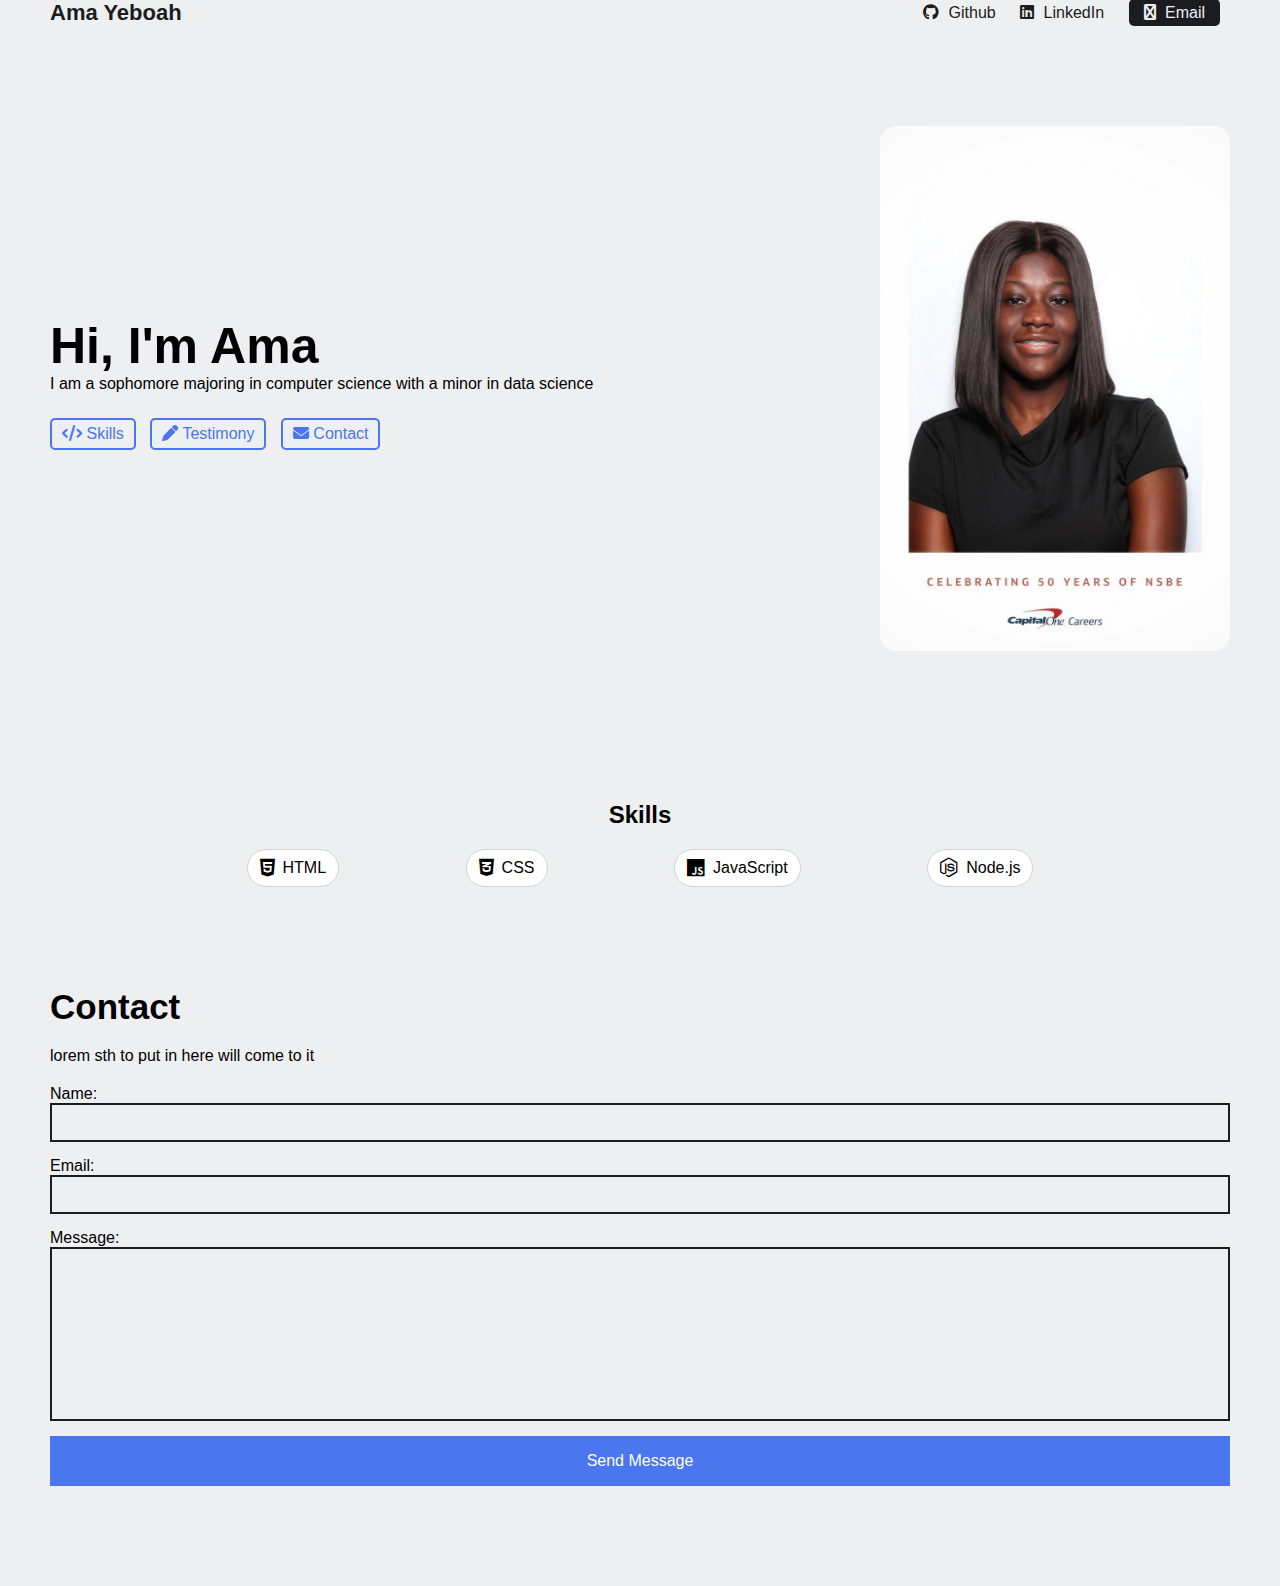
<file: html_css/portfolio_website/index.html>
<!DOCTYPE html>
<html lang="en">

<head>
    <meta charset="UTF-8">
    <meta name="viewport" content="width=device-width, initial-scale=1.0">
    <link rel="preconnect" href="https://fonts.googleapis.com">
    <link rel="preconnect" href="https://fonts.gstatic.com" crossorigin>

    <link href="https://fonts.googleapis.com/css2?family=Roboto:ital,wght@0,100..900;1,100..900&display=swap"
        rel="stylesheet">
    <link rel="stylesheet" href="https://cdnjs.cloudflare.com/ajax/libs/font-awesome/6.7.2/css/all.min.css"
        integrity="sha512-Evv84Mr4kqVGRNSgIGL/F/aIDqQb7xQ2vcrdIwxfjThSH8CSR7PBEakCr51Ck+w+/U6swU2Im1vVX0SVk9ABhg=="
        crossorigin="anonymous" referrerpolicy="no-referrer" />
    <link rel="stylesheet" href="styles.css">
    <title>Ama's Portfolio</title>
</head>

<body>

    <!-- NAVBAR -->
    <nav>
        <div class="left">
            <a href="/">Ama Yeboah</a>
        </div>

        <div class="right">
            <a href="http://github.com" target="_blank" rel="noopener noreferrer">
                <i class="fa-brands fa-github"></i>
                <span>Github</span>
            </a>

            <a href="http://linkedin.com" target="_blank" rel="noopener noreferrer">
                <i class="fa-brands fa-linkedin"></i>
                <span>LinkedIn</span>
            </a>

            <a href="mailto:apyeboah004@gmail.com">
                <i class="fa-brands fa-envelope"></i>
                <span>Email</span>

            </a>



        </div>

    </nav>


    <main>
        <!-- HERO SECTION -->
        <section class="hero-section">
            <div class="text">
                <h2>Hi, I'm Ama</h2>
                <p>I am a sophomore majoring in computer science with a minor in data science</p>

                <div class="links">
                    <a href="#skills">
                        <i class="fa-solid fa-code"></i>
                        <span>Skills</span>
                    </a>

                    <a href="#testimony">
                        <i class="fa-solid fa-pen"></i>
                        <span>Testimony</span>
                    </a>


                    <a href="#contact">
                        <i class="fa-solid fa-envelope"></i>
                        <span>Contact</span>
                    </a>
                </div>
            </div>


            <div class="headshot">
                <img src="image-me.webp" alt="Ama Yeboah's Headshot">
            </div>
        </section>


        <!-- SKILLS SECTION -->
        <section id="skills" class="skills-section">
            <h2>Skills</h2>
            <div class="skills-row">
                <div class="cell">
                    <i class="fab fa-html5"></i><span>HTML</span>
                </div>
                <div class="cell">
                    <i class="fab fa-css3-alt"></i><span>CSS</span>
                </div>
                <div class="cell">
                    <i class="fab fa-js"></i><span>JavaScript</span>
                </div>
                <div class="cell">
                    <i class="fab fa-node-js"></i><span>Node.js</span>
                </div>
            </div>
        </section>


        <!-- TESTIMONIALS SECTION chNGE THIS TO STH ELSEEEEEEE -->
        <section id="testimonials"></section>

        <!-- CONTACT  SECTION -->
        <section id="contact" class="contact-section">
            <h2>Contact</h2>

            <div class="group">
                <div class="text">
                    lorem sth to put in here will come to it

                </div>

                <form class="form">
                    <label for="name">Name:</label>
                    <input type="text" id="name">

                    <label for="email">Email:</label>
                    <input type="email" id="email">

                    <label for="message">Message:</label>
                    <textarea id="message" cols="30" rows="10"></textarea>

                    <button type="submit">Send Message</button>
                </form>
            </div>
        </section>



    </main>
</body>

</html>
</file>
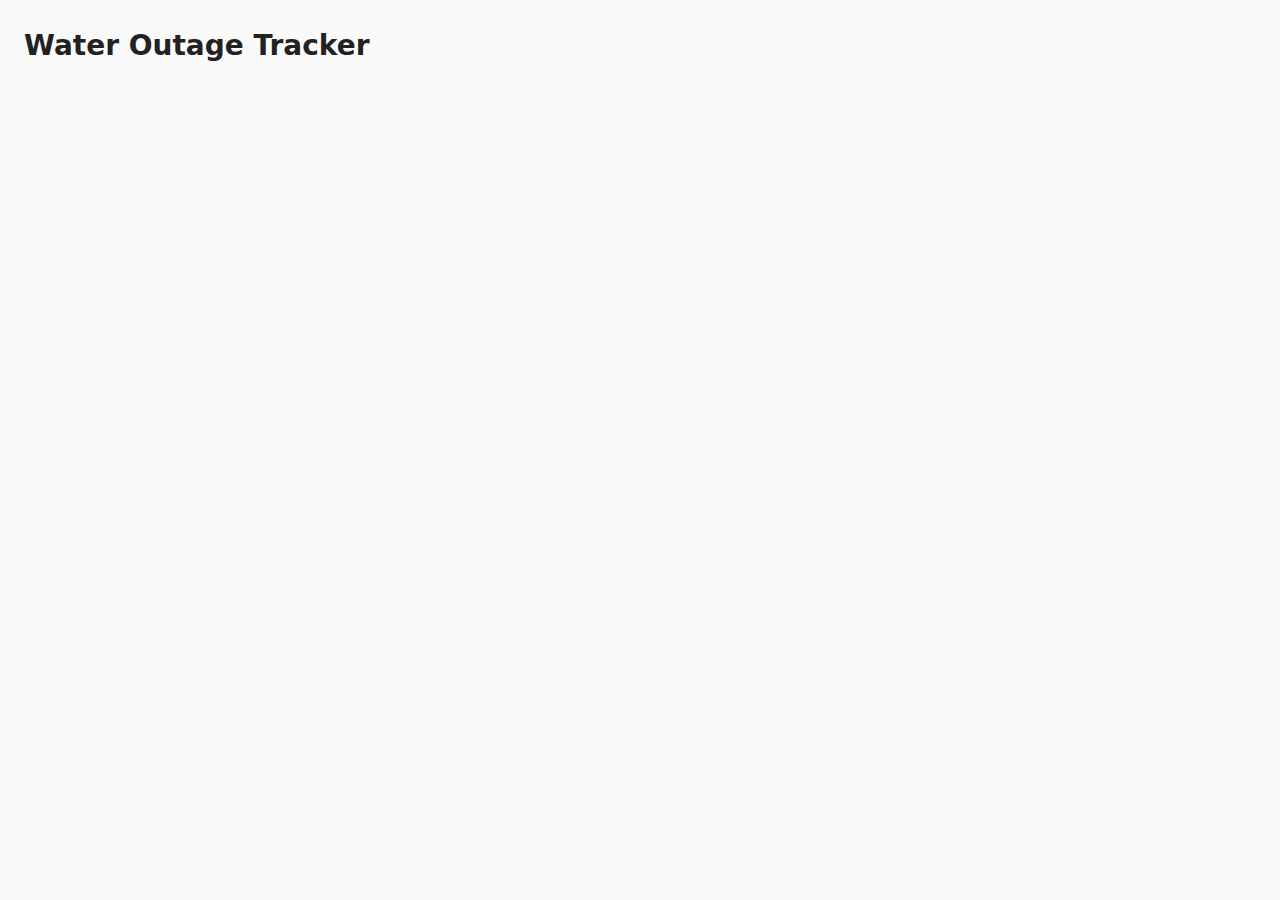
<file: python/water shortage tracker/wst.html>
<!DOCTYPE html>
<html>

<head>
  <title>Water Outage Tracker</title>
  <link rel="stylesheet" href="styles.css">
</head>
<script>
  function parseDT(dateStr, timeStr) {
    const [dd, mm, yyyy] = dateStr.split("/").map(Number);
    const [HH, MM, SS = 0] = timeStr.split(":").map(Number);
    return new Date(yyyy, mm - 1, dd, HH, MM, SS);
  }

  const csvUrl = "https://docs.google.com/spreadsheets/d/e/2PACX-1vQXwxLg1xqSAf85ki99Kke_e3pZPYfVSP2X8Y-v7Od8YesjrmSbyZAqudwYm3D0kP0tS6BclfAbdzOu/pub?output=csv";

  fetch(csvUrl)
    .then(response => response.text())
    .then(text => {
      const lines = text.trim().split("\n");
      const body = lines.slice(1);
      const items = [];
      body.forEach(line => {
        if (!line.trim()) return;
        const cols = line.split(",");
        const city = cols[2];
        const date = cols[3];
        const time = cols[4];
        items.push({ city, date, time, dt: parseDT(date, time) });
      });

      // Sort newest → oldest
      items.sort((a, b) => b.dt - a.dt);

      // Build HTML
      let html = "";
      items.forEach(it => {
        html += `<p>📍 ${it.city} — ${it.date} at ${it.time}</p>`;
      });
      document.getElementById("reports").innerHTML = html;
    });
</script>

<body>
  <h1>Water Outage Tracker</h1>
  <div id="reports">
    <!-- Reports will show up here -->
  </div>
</body>

</html>
</file>
<file: html_css/portfolio_website/styles.css>
/*global variables*/

:root {
    --text-color: #1a1c20;
    --link-color: #4a76ee;
    --background-color: #eeeff1;
}


 * {
    margin: 0;
    padding: 0;
    box-sizing: border-box;
}

html{
    scroll-behavior: smooth;
}

body{
    font-family: 'Poppins', sans-serif;
    background-color: var(--background-color);
    max-width: 1400px;
    margin: 0 auto;
   
}

a {
    color: var(--link-color);
    text-decoration: none;
}

/*navbar*/

nav {
    display : flex;
    justify-content: space-between;
    align-items: center;
    padding: 0 50px;
    height: 80 px;
}

nav .left a{
    color: var(--text-color);
    font-size: 22px;
    font-weight: 600;
}
nav .right a {
    color: var(--text-color);
    margin: 0 10px;
    
}

nav .right a:last-child{
    color:var(--background-color);
    background-color: var(--text-color);
    padding: 5px 15px;
    border-radius: 5px;
}
nav .right a span{
    margin-left: 5px;
}

/*section 1: hero-section*/
.hero-section {
  display: flex;
  justify-content: space-between;
  align-items: center;
  padding: 50px;
  margin : 50px 0;
  margin-bottom: 100px;
  gap : 40px;
}
.hero-section .text {
   flex: 5;
}

.hero-section .text links {
    margin-top: 25px;
}



.hero-section .text h2 {
    font-size: 50px;
}

.hero-section .text .links{
    margin-top: 25px;
}

.hero-section .text .links a{
    display: inline-block;
    padding: 5px 10px;
    border : 2px solid var(--link-color);
    border-radius: 5px;
    margin-right: 10px;
    margin-bottom: 10px;
    transition: .1s;

}
.hero-section .text .links a:hover {
    color: var(--text-color);
    border:2px solid var(--text-color);
}

.hero-section .headshot {
    flex: 2;
    display: flex;
    justify-content: right;
}
    
.hero-section .headshot img {
    width: 350px;
    border-radius: 16px;
}
.headshot img{
    width: 400px;
    height: auto;
}
 /* section 2: skills */
.skills-section {
  padding: 0 50px;   /* fixed: no space before px */
  margin-bottom: 100px;
}

.skills-section h2,
.skills-section .text {
  text-align: center;
}

/* ROW container — this targets your current HTML */
.skills-row {
  display: flex;
  justify-content: space-evenly;   /* spread across like a taskbar */
  align-items: center;
  flex-wrap: wrap;                 /* wrap on small screens */
  gap: 20px;                       /* space between pills */
  max-width: 1000px;
  margin: 20px auto 0;
}

/* Each pill/button */
.skills-row .cell {
  display: flex;
  flex-direction: row;             /* icon + text on one line */
  align-items: center;
  gap: 8px;
  padding: 8px 12px;
  border: 1.5px solid #d3d3d3;
  border-radius: 9999px;           /* pill shape */
  background: #fff;
  /* remove fixed width so spacing works */
}

/* Icon size */
.skills-row .cell i {
  font-size: 20px;
}

/* Optional hover to feel interactive */
.skills-row .cell:hover {
  border-color: #9ca3af;
  box-shadow: 0 2px 6px rgba(0,0,0,.06);
}

/* section 4: contact section */
.contact-section {
    padding: 0 50px;
    margin-bottom: 100px;
}

.contact-section h2 {
    font-size: 35px;
}
.contact-section .group {
    display: flex;
    gap: 20px;
}

.contact-section .group .text {
    flex: 3;
    margin-top: 20px;
}

.contact-section .group .form{
    flex: 3;
    display: flex;
    flex-direction: column;
}

.contact-section .group .form input,
.contact-section .group .form textarea {
    font-family: "Poppins", sans-serif;
    border: 2px solid var(--text-color);
    background-color: transparent;
    padding: 10px;
    margin-bottom: 15px;
    outline: none;
    resize: none;
}
.contact-section .group .form button {
    font-size: 16px;
    font-family: Poppins, sans-serif;
    color: #fff;
    background-color: var(--link-color);
    border:none;
    height: 50px;
    cursor: pointer;
}

.contact-section .group .form button:hover {
    filter: brightness(0.9);
}


@media (max-width:800px){
    /*hero-section*/
    .hero-section {
        font-size: 35px   
    }

}
@media (max-width:740px){
    /*hero-section*/
    .hero-section{
        flex-direction: column-reverse;
    }
    .hero-section .headshot img{
        width: 200px;
    }

}

/*section 4:contact*/
.contact-section .group {
    flex-direction: column;
}
@media (max-width:600px){
    /*NAVBAR*/
    nav {
        padding: 0 20px;

    }
    
    nav .right a{
        font-size: 22px;
    }

    nav .right a:last-child{
        color: var(--text-color);
        background-color: transparent;

    }
    
  nav .right a span {
        display: none;
    }
    /*hero-section*/
    .hero-section {
        padding: 0 20px;

    }

    .hero-section .text h2 {
        font-size: 30px;
    }  
    /*skills-section*/
    .skills-section {
        padding: 0 20px;
    }

    .skills-row .cell span{
        padding: 6px 8px;
        font-size: 16px;
    }

    /*contact-section-do same for whatever you would change testimony to*/
    .contact-section .text {
        padding: 0 20px;
    }

    /*section 4:contact*/
.contact-section {
    padding: 0 20px;
 }
}
</file>
<file: python/water shortage tracker/styles.css>
/* Base */
* { box-sizing: border-box; }
body {
  font-family: system-ui, -apple-system, Segoe UI, Roboto, Arial, sans-serif;
  line-height: 1.6;
  margin: 24px;
  background: #fafafa;
  color: #222;
}

/* Layout */
.container {
  max-width: 720px;
  margin: 0 auto;
  padding: 16px 20px;
  background: #fff;
  border: 1px solid #eee;
  border-radius: 8px;
}

/* Heading */
h1 {
  margin: 0 0 12px;
  font-size: 28px;
}

/* Report rows */
.report {
  margin: 8px 0;
  padding-left: 6px;
}
</file>
